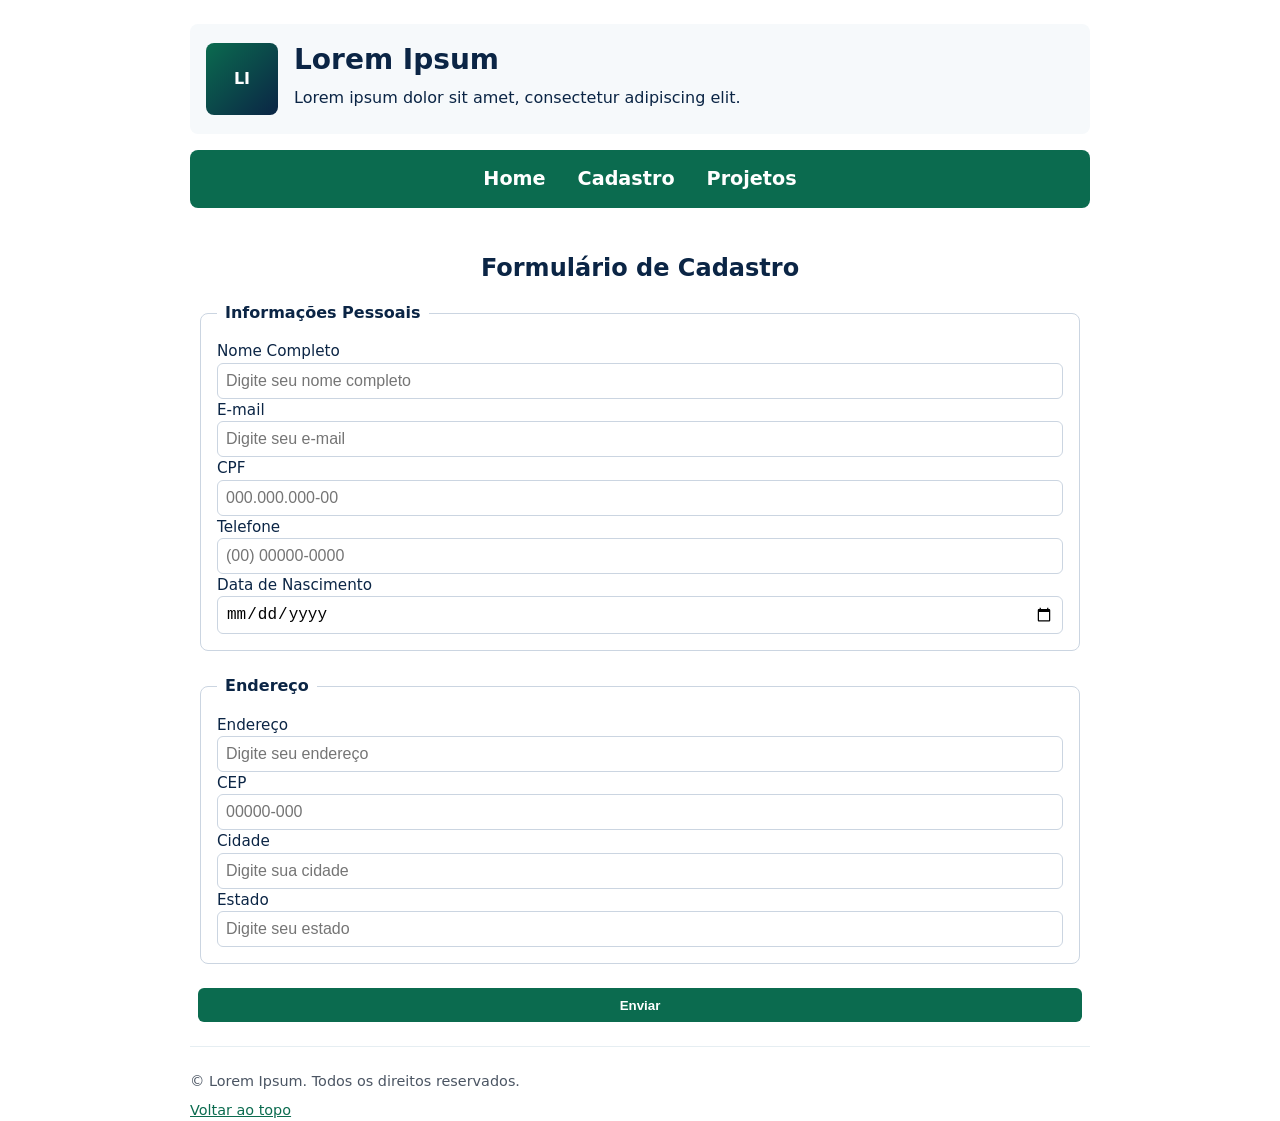
<file: desenvolvimento-front-end-para-web/atividade01/cadastro.html>
<!DOCTYPE html>
<html lang="pt-BR">
<head>
    <meta charset="UTF-8">
    <meta name="viewport" content="width=device-width, initial-scale=1.0">
    <title>Cadastro</title>
    <style>
        :root{ --bg:#ffffff; --text:#0b2545; --accent:#0b6b4f; --muted:#4b5563; --focus: 3px solid #ffb703; font-family: system-ui, -apple-system, "Segoe UI", Roboto, "Helvetica Neue", Arial; line-height:1.4; } html,body{height:100%} body{ margin:0; background:var(--bg); color:var(--text); padding:1rem; } a{color:var(--accent); text-decoration:underline} header, main, footer, nav{max-width:900px; margin:0 auto} header{padding:0.5rem 0 1rem} h1{font-size:1.75rem; margin:0 0 .25rem} h2{text-align: center; margin-bottom: 1rem;} p{margin:.5rem 0} .skip-link{ position: absolute; left: -999px; top: auto; width: 1px; height: 1px; overflow: hidden; } .skip-link:focus{ left: 1rem; top: 1rem; width: auto; height: auto; padding: .5rem 1rem; background: #000; color:#fff; z-index:1000; } nav ul{list-style:none;padding:0;margin:0;display:flex;gap:1rem} nav a{font-weight:600} .hero{ border-radius:8px; padding:1rem; background:#f6f9fb; margin-bottom:1rem; display:flex; gap:1rem; align-items:center; } .logo{ width:72px;height:72px;border-radius:8px; background:linear-gradient(135deg,#0b6b4f,#0b2545); display:flex;align-items:center;justify-content:center;color:#fff;font-weight:700; flex:0 0 72px; } section{margin-bottom:1rem;padding:0.5rem} .grid{display:grid;grid-template-columns:1fr;gap:1rem; padding:1rem; box-sizing: border-box;} aside{padding:1rem;border-radius:8px;} @media(min-width:700px){ .grid{grid-template-columns:2fr 1fr} } form{display:grid;gap:.5rem} label{font-size:.95rem} input[type="text"],input[type="email"],input[type="date"],textarea{ padding:.5rem;border:1px solid #cbd5e1;border-radius:6px;font-size:1rem; width:100%; box-sizing: border-box; } fieldset { border: 1px solid #cbd5e1; border-radius: 8px; padding: 1rem; margin-bottom: 1rem; } legend { font-weight: bold; padding: 0 .5rem; } textarea{min-height:120px; resize:vertical} button{ background:var(--accent); color:#fff;border:0;padding:.6rem 1rem;border-radius:6px; font-weight:600;cursor:pointer; } button:disabled{opacity:.6;cursor:not-allowed} a:focus, button:focus, input:focus, textarea:focus, select:focus{outline:none; box-shadow:none;} a:focus-visible, button:focus-visible, input:focus-visible, textarea:focus-visible{ outline:var(--focus); border-radius:4px; } .sr-only{ position:absolute!important; height:1px;width:1px;overflow:hidden; clip:rect(1px,1px,1px,1px);white-space:nowrap; clip-path:inset(50%);border:0;padding:0;margin:-1px; } @media (prefers-reduced-motion: reduce){ *{transition:none!important;animation:none!important} } footer{font-size:.9rem;color:var(--muted);padding-top:1rem;border-top:1px solid #e6eef2} .status{padding:.5rem;border-radius:6px} .status.success{background:#e6fffa;border:1px solid #b7f5df;color:#056e59} .status.error{background:#fff1f2;border:1px solid #f5c2c7;color:#9b1c1c}
    </style>
    <script>
        document.addEventListener('DOMContentLoaded', function () {
            const cpfInput = document.getElementById('cpf');
            const phoneInput = document.getElementById('telefone');
            const cepInput = document.getElementById('cep');

            cpfInput.addEventListener('input', function () {
                let value = cpfInput.value.replace(/\D/g, '');
                value = value.replace(/(\d{3})(\d)/, '$1.$2');
                value = value.replace(/(\d{3})\.(\d{3})(\d)/, '$1.$2.$3');
                value = value.replace(/(\d{3})\.(\d{3})\.(\d{3})(\d{2})/, '$1.$2.$3-$4');
                cpfInput.value = value;
            });

            phoneInput.addEventListener('input', function () {
                let value = phoneInput.value.replace(/\D/g, '');
                value = value.replace(/(\d{2})(\d)/, '($1) $2');
                value = value.replace(/(\d{5})(\d)/, '$1-$2');
                phoneInput.value = value;
            });

            cepInput.addEventListener('input', function () {
                let value = cepInput.value.replace(/\D/g, '');
                value = value.replace(/(\d{5})(\d)/, '$1-$2');
                cepInput.value = value;
            });
        });
    </script>
</head>
<body>
    <a class="skip-link" href="#main-content">Pular para o conteúdo principal</a>

    <header role="banner" aria-label="Cabeçalho da ONG">
        <div class="hero" role="region" aria-labelledby="org-name">
            <div class="logo" aria-hidden="true">LI</div>
            <div>
                <h1 id="org-name">Lorem Ipsum</h1>
                <p id="org-tag">Lorem ipsum dolor sit amet, consectetur adipiscing elit.</p>
            </div>
        </div>

        <nav role="navigation" aria-label="Menu principal" style="background-color: #0b6b4f; padding: 1rem; border-radius: 8px;">
            <ul style="list-style: none; display: flex; justify-content: center; gap: 2rem; margin: 0; padding: 0;">
                <li><a href="index.html" style="color: #fff; text-decoration: none; font-size: 1.2rem; font-weight: bold;">Home</a></li>
                <li><a href="cadastro.html" style="color: #fff; text-decoration: none; font-size: 1.2rem; font-weight: bold;">Cadastro</a></li>
                <li><a href="projetos.html" style="color: #fff; text-decoration: none; font-size: 1.2rem; font-weight: bold;">Projetos</a></li>
            </ul>
        </nav>
    </header>

    <main id="main-content" role="main" tabindex="-1">
        <section id="cadastro-form" aria-labelledby="cadastro-title">
            <h2 id="cadastro-title">Formulário de Cadastro</h2>
            <form>
                <fieldset>
                    <legend>Informações Pessoais</legend>
                    <label for="nome">Nome Completo</label>
                    <input type="text" id="nome" name="nome" required placeholder="Digite seu nome completo">

                    <label for="email">E-mail</label>
                    <input type="email" id="email" name="email" required placeholder="Digite seu e-mail">

                    <label for="cpf">CPF</label>
                    <input type="text" id="cpf" name="cpf" required placeholder="000.000.000-00" maxlength="14">

                    <label for="telefone">Telefone</label>
                    <input type="text" id="telefone" name="telefone" required placeholder="(00) 00000-0000" maxlength="15">

                    <label for="data-nascimento">Data de Nascimento</label>
                    <input type="date" id="data-nascimento" name="data-nascimento" required>
                </fieldset>

                <fieldset>
                    <legend>Endereço</legend>
                    <label for="endereco">Endereço</label>
                    <input type="text" id="endereco" name="endereco" required placeholder="Digite seu endereço">

                    <label for="cep">CEP</label>
                    <input type="text" id="cep" name="cep" required placeholder="00000-000" maxlength="9">

                    <label for="cidade">Cidade</label>
                    <input type="text" id="cidade" name="cidade" required placeholder="Digite sua cidade">

                    <label for="estado">Estado</label>
                    <input type="text" id="estado" name="estado" required placeholder="Digite seu estado">
                </fieldset>

                <button type="submit">Enviar</button>
            </form>
        </section>
    </main>

    <footer role="contentinfo">
        <p>© Lorem Ipsum. Todos os direitos reservados.</p>
        <p><a href="#top">Voltar ao topo</a></p>
    </footer>
</body>
</html>
</file>
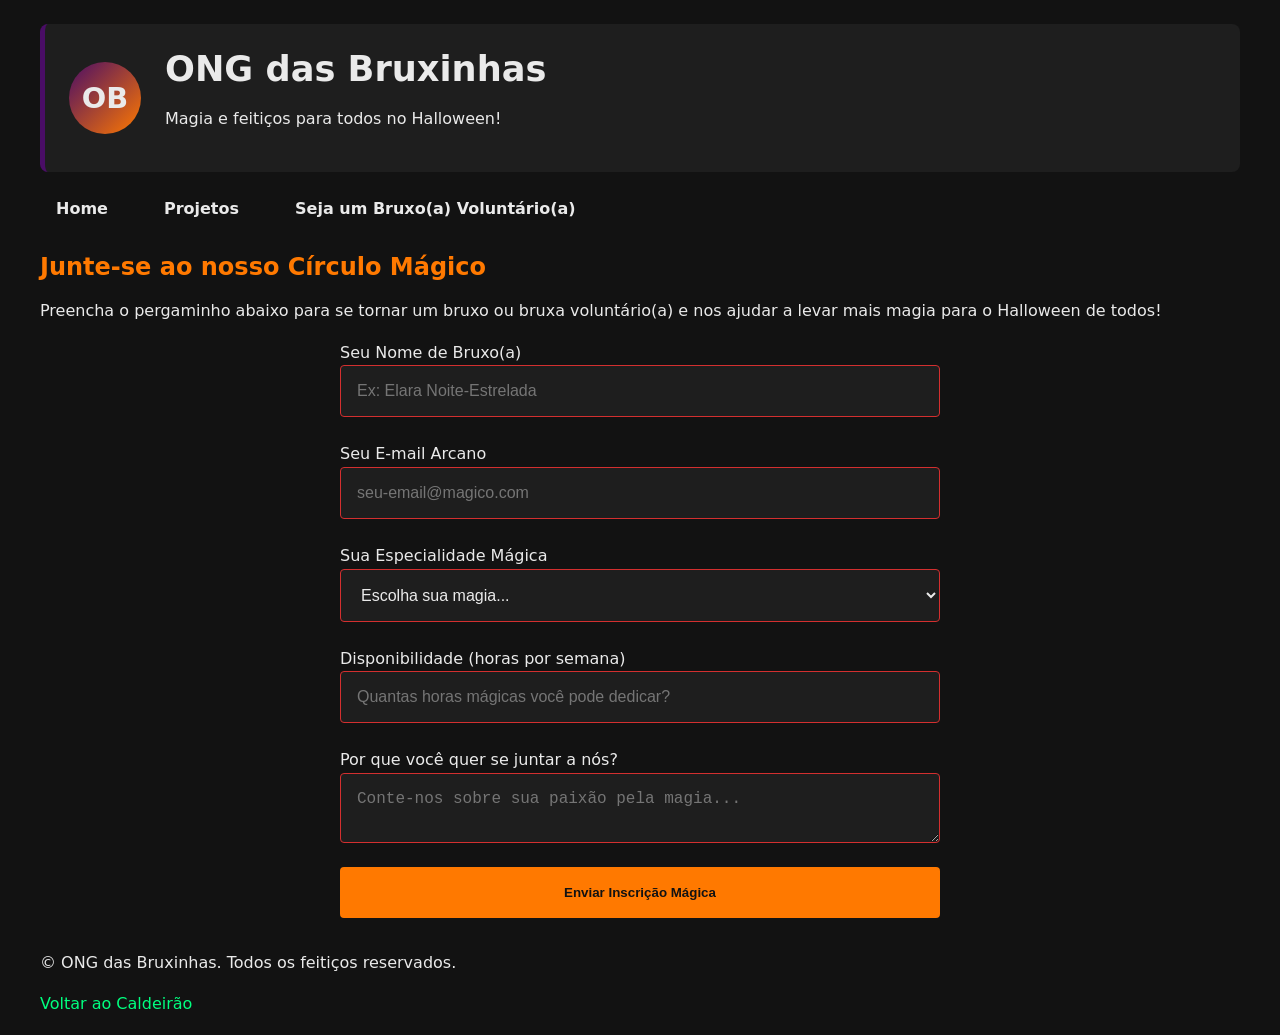
<file: desenvolvimento-front-end-para-web/atividade02/cadastro.html>
<!doctype html>
<html lang="pt-BR">
<head>
    <meta charset="utf-8" />
    <meta name="viewport" content="width=device-width,initial-scale=1" />
    <title>Cadastro de Voluntários - ONG das Bruxinhas</title>
    <meta name="description" content="Junte-se à nossa causa e ajude a espalhar a magia no Halloween!" />
    <link rel="stylesheet" href="style.css">
</head>
<body>
    <a class="skip-link" href="#main-content">Pular para o conteúdo principal</a>

    <header class="main-header" role="banner">
        <div class="hero" role="region" aria-labelledby="org-name">
            <div class="logo" aria-hidden="true">OB</div>
            <div>
                <h1 id="org-name">ONG das Bruxinhas</h1>
                <p id="org-tag">Magia e feitiços para todos no Halloween!</p>
            </div>
        </div>

        <nav class="main-nav" role="navigation" aria-label="Menu principal">
            <button class="hamburger-menu" aria-expanded="false" aria-controls="menu-list">
                <span class="sr-only">Abrir menu</span>
                <span class="hamburger-icon"></span>
            </button>
            <ul id="menu-list">
                <li><a href="index.html">Home</a></li>
                <li>
                    <a href="#">Projetos</a>
                    <ul class="submenu">
                        <li><a href="projetos.html#proj1-title">Grimório Digital</a></li>
                        <li><a href="projetos.html#proj2-title">Oficina de Varinhas</a></li>
                        <li><a href="projetos.html#proj3-title">Poções para Iniciantes</a></li>
                    </ul>
                </li>
                <li><a href="cadastro.html">Seja um Bruxo(a) Voluntário(a)</a></li>
            </ul>
        </nav>
    </header>

    <main id="main-content" role="main" tabindex="-1">
        <section id="cadastro" aria-labelledby="cadastro-title">
            <h2 id="cadastro-title">Junte-se ao nosso Círculo Mágico</h2>
            <p>Preencha o pergaminho abaixo para se tornar um bruxo ou bruxa voluntário(a) e nos ajudar a levar mais magia para o Halloween de todos!</p>

            <form id="volunteer-form" novalidate>
                <div class="form-group">
                    <label for="nome">Seu Nome de Bruxo(a)</label>
                    <input id="nome" name="nome" type="text" required placeholder="Ex: Elara Noite-Estrelada">
                </div>
                <div class="form-group">
                    <label for="email">Seu E-mail Arcano</label>
                    <input id="email" name="email" type="email" required placeholder="seu-email@magico.com">
                </div>
                <div class="form-group">
                    <label for="especialidade">Sua Especialidade Mágica</label>
                    <select id="especialidade" name="especialidade" required>
                        <option value="">Escolha sua magia...</option>
                        <option value="pocoes">Poções e Elixires</option>
                        <option value="feiticos">Feitiços e Encantamentos</option>
                        <option value="artefatos">Criação de Artefatos</option>
                        <option value="adivinhacao">Adivinhação e Profecias</option>
                        <option value="herbologia">Herbologia Mágica</option>
                    </select>
                </div>
                <div class="form-group">
                    <label for="disponibilidade">Disponibilidade (horas por semana)</label>
                    <input id="disponibilidade" name="disponibilidade" type="number" min="1" required placeholder="Quantas horas mágicas você pode dedicar?">
                </div>
                <div class="form-group">
                    <label for="motivacao">Por que você quer se juntar a nós?</label>
                    <textarea id="motivacao" name="motivacao" required placeholder="Conte-nos sobre sua paixão pela magia..."></textarea>
                </div>
                <button type="submit" class="btn">Enviar Inscrição Mágica</button>
            </form>
        </section>
    </main>

    <footer class="main-footer" role="contentinfo">
        <p>© ONG das Bruxinhas. Todos os feitiços reservados.</p>
        <p><a href="#top">Voltar ao Caldeirão</a></p>
    </footer>

    <div id="modal-feedback" class="modal" role="dialog" aria-modal="true" aria-labelledby="modal-title" hidden>
        <div class="modal-content">
            <h3 id="modal-title">Status da Inscrição</h3>
            <p id="modal-text"></p>
            <button class="btn" id="modal-close">Fechar</button>
        </div>
    </div>

    <script src="main.js"></script>
</body>
</html>
</file>
<file: desenvolvimento-front-end-para-web/atividade02/style.css>
/* 1. Design System */
:root {
    /* 1.1. Paleta de Cores (mínimo 8) */
    --color-primary: #4A0D66; /* Roxo Bruxa */
    --color-secondary: #FF7900; /* Laranja Abóbora */
    --color-accent: #00FF7F; /* Verde Mágico */
    --color-background: #121212; /* Fundo Escuro */
    --color-surface: #1E1E1E; /* Superfície (cards, etc) */
    --color-text: #EAEAEA; /* Texto Claro */
    --color-text-muted: #9E9E9E; /* Texto Secundário */
    --color-border: #333333; /* Bordas */
    --color-focus: 2px solid var(--color-accent);

    /* 1.2. Tipografia (mínimo 5 tamanhos) */
    --font-family-base: 'Segoe UI', 'Helvetica Neue', system-ui, sans-serif;
    --font-size-xs: 0.75rem;  /* 12px */
    --font-size-sm: 0.875rem; /* 14px */
    --font-size-md: 1rem;     /* 16px */
    --font-size-lg: 1.5rem;   /* 24px */
    --font-size-xl: 2.5rem;   /* 40px */

    /* 1.3. Sistema de Espaçamento Modular */
    --space-1: 8px;
    --space-2: 16px;
    --space-3: 24px;
    --space-4: 32px;
    --space-5: 48px;
    --space-6: 64px;
}

/* 2. Reset e Configurações Globais */
*, *::before, *::after {
    box-sizing: border-box;
    margin: 0;
    padding: 0;
}

html, body {
    height: 100%;
}

body {
    background-color: var(--color-background);
    color: var(--color-text);
    font-family: var(--font-family-base);
    font-size: var(--font-size-md);
    line-height: 1.6;
    -webkit-font-smoothing: antialiased;
}

h1, h2, h3 {
    line-height: 1.2;
    margin-bottom: var(--space-2);
}
h1 { font-size: var(--font-size-xl); }
h2 { font-size: var(--font-size-lg); color: var(--color-secondary); }
h3 { font-size: 1.25rem; }

p { margin-bottom: var(--space-2); }

a {
    color: var(--color-accent);
    text-decoration: none;
}
a:hover, a:focus {
    text-decoration: underline;
}

img {
    max-width: 100%;
    height: auto;
    display: block;
}

/* 3. Leiaute Principal (Grid) e Responsividade */
body {
    display: grid;
    grid-template-rows: auto 1fr auto;
    grid-template-areas:
        "header"
        "main"
        "footer";
    gap: var(--space-4);
    padding: var(--space-3);
}

.main-header { grid-area: header; }
#main-content { grid-area: main; }
.main-footer { grid-area: footer; }

.main-header, #main-content, .main-footer {
    width: 100%;
    max-width: 1200px; /* Grid de 12 colunas */
    margin: 0 auto;
}

/* 4. Componentes */

/* Skip Link */
.skip-link {
    position: absolute;
    left: -9999px;
    padding: var(--space-2);
    background-color: var(--color-secondary);
    color: var(--color-background);
    font-weight: bold;
    z-index: 9999;
}
.skip-link:focus {
    left: var(--space-3);
    top: var(--space-3);
}

/* Header e Hero */
.hero {
    display: flex;
    align-items: center;
    gap: var(--space-3);
    background-color: var(--color-surface);
    padding: var(--space-3);
    border-radius: var(--space-1);
    border-left: 5px solid var(--color-primary);
    margin-bottom: var(--space-3);
}
.logo {
    flex-shrink: 0;
    width: 72px;
    height: 72px;
    background: linear-gradient(135deg, var(--color-primary), var(--color-secondary));
    border-radius: 50%;
    display: flex;
    align-items: center;
    justify-content: center;
    font-size: 1.8rem;
    font-weight: bold;
    color: var(--color-text);
}

/* Navegação (Flexbox) com Submenu e Hamburger */
.main-nav {
    position: relative;
}
.main-nav ul {
    list-style: none;
    display: flex;
    gap: var(--space-3);
}
.main-nav a {
    color: var(--color-text);
    font-weight: bold;
    padding: var(--space-1) var(--space-2);
    border-radius: 4px;
    transition: background-color 0.2s ease;
}
.main-nav a:hover, .main-nav a:focus {
    background-color: var(--color-surface);
    text-decoration: none;
}
.submenu {
    display: none!important;
    position: absolute;
    background-color: var(--color-surface);
    list-style: none;
    padding: var(--space-2);
    border-radius: var(--space-1);
    flex-direction: column;
    z-index: 100;
}

/* Exibe o submenu no desktop com hover/focus */
@media (min-width: 768px) {
    .main-nav li:hover > .submenu,
    .main-nav li:focus-within > .submenu {
        display: flex !important;
    }
}
.submenu a {
    white-space: nowrap;
}
.hamburger-menu {
    display: none; /* Oculto em telas maiores */
    background: none;
    border: none;
    padding: var(--space-2);
    cursor: pointer;
    z-index: 101; /* Garante que fique acima de outros elementos */
}
.hamburger-icon {
    display: block;
    width: 24px;
    height: 3px;
    background-color: var(--color-secondary);
    position: relative;
    transition: background-color 0.2s ease-in-out;
}


/* Cards Responsivos */
.card-container {
    display: grid;
    grid-template-columns: repeat(auto-fit, minmax(300px, 1fr));
    gap: var(--space-4);
}
.card {
    background-color: var(--color-surface);
    border-radius: var(--space-1);
    overflow: hidden;
    display: flex;
    flex-direction: column;
    box-shadow: 0 4px 8px rgba(0,0,0,0.3);
}
.card-content {
    padding: var(--space-3);
    flex-grow: 1;
    display: flex;
    flex-direction: column;
}
.card-content p {
    flex-grow: 1;
}

/* Botões com estados */
.btn {
    display: inline-block;
    padding: var(--space-2) var(--space-3);
    border: 2px solid var(--color-secondary);
    border-radius: 4px;
    background-color: var(--color-secondary);
    color: var(--color-background);
    font-weight: bold;
    text-align: center;
    cursor: pointer;
    transition: all 0.2s ease;
}
.btn:hover {
    background-color: transparent;
    color: var(--color-secondary);
}
.btn:focus {
    outline: var(--color-focus);
    outline-offset: 2px;
}
.btn:active {
    transform: translateY(2px);
}
.btn:disabled {
    background-color: var(--color-text-muted);
    border-color: var(--color-text-muted);
    color: var(--color-surface);
    cursor: not-allowed;
}

/* Formulário Estilizado */
form {
    display: grid;
    gap: var(--space-3);
    max-width: 600px;
    margin: 0 auto;
}
.form-group {
    display: flex;
    flex-direction: column;
}
input, textarea, select {
    padding: var(--space-2);
    background-color: var(--color-surface);
    border: 1px solid var(--color-border);
    border-radius: 4px;
    color: var(--color-text);
    font-size: var(--font-size-md);
}
input:focus, textarea:focus, select:focus {
    outline: var(--color-focus);
}
/* Validação visual */
input:invalid, textarea:invalid, select:invalid {
    border-color: #d32f2f;
}

/* Badges e Tags */
.badge {
    display: inline-block;
    padding: 4px var(--space-1);
    background-color: var(--color-primary);
    color: var(--color-text);
    border-radius: 4px;
    font-size: var(--font-size-xs);
    font-weight: bold;
    margin-bottom: var(--space-2);
    align-self: flex-start;
}

/* Modal de Feedback */
.modal {
    position: fixed;
    top: 0;
    left: 0;
    width: 100%;
    height: 100%;
    background-color: rgba(0, 0, 0, 0.7);
    display: none; /* Escondido por padrão */
    align-items: center;
    justify-content: center;
    z-index: 1000;
}
.modal.visible {
    display: flex; /* Exibido quando a classe .visible é adicionada */
}

.modal-content {
    background-color: var(--color-surface);
    padding: var(--space-4);
    border-radius: var(--space-1);
    max-width: 500px;
    text-align: center;
}

/* 5. Breakpoints Responsivos (mínimo 5) */
/* Mobile (até 767px) */
@media (max-width: 767px) {
    body { padding: var(--space-2); }
    .main-nav ul {
        display: none;
        flex-direction: column;
        position: absolute;
        top: 60px;
        left: 0;
        width: 100%;
        background-color: var(--color-surface);
    }
    /* Mostra o menu principal quando ativo */
    .main-nav ul.active {
        display: flex;
    }
    .hamburger-menu {
        display: inline-block; /* Visível em telas menores */
    }
    .submenu {
        position: static;
        display: none; /* Garante que o submenu comece escondido */
        padding-left: var(--space-3);
        background-color: transparent; /* Remove o fundo para se mesclar ao menu */
        border-radius: 0;
    }
    /* Mostra o submenu quando o pai (li) está ativo pelo clique no mobile */
    .has-submenu.submenu-active > .submenu {
        display: flex !important;
    }
}
/* Tablet (768px - 1023px) */
@media (min-width: 768px) {
    h1 { font-size: 2.2rem; }
}
/* Desktop (1024px - 1199px) */
@media (min-width: 1024px) {
    /* Ajustes finos para desktops menores */
}
/* Large Desktop (1200px - 1439px) */
@media (min-width: 1200px) {
    /* Layout principal já está em 1200px */
}
/* Extra Large (1440px+) */
@media (min-width: 1440px) {
    :root { --font-size-md: 1.1rem; } /* Aumenta a fonte base em telas grandes */
}
</file>
